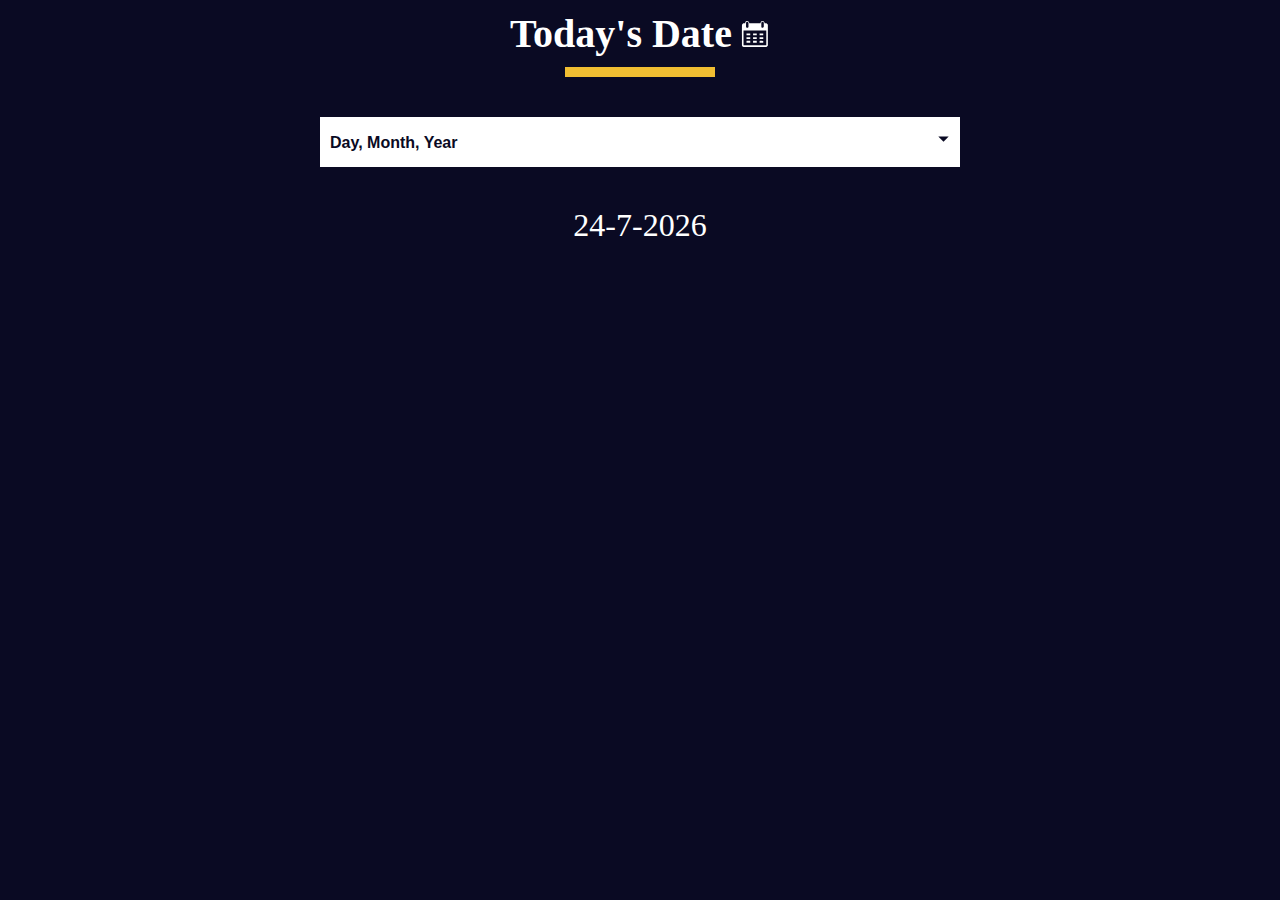
<file: index.html>
<!DOCTYPE html>
<html lang="en">

<head>
    <meta charset="UTF-8" />
    <meta http-equiv="X-UA-Compatible" content="IE=edge" />
    <meta name="viewport" content="width=device-width, initial-scale=1.0" />
    <title>Learn the Date Object by Building a Date Formatter</title>
    <link rel="stylesheet" href="./styles.css" />
</head>

<body>
    <main>
        <div class="title-container">
            <h1 class="title">Today's Date</h1>

            <svg class="date-svg" xmlns="http://www.w3.org/2000/svg" version="1.0" width="512.000000pt"
                height="512.000000pt" viewBox="0 0 512.000000 512.000000" preserveAspectRatio="xMidYMid meet">
                <g transform="translate(0.000000,512.000000) scale(0.100000,-0.100000)" fill="#fff" stroke="none">
                    <path
                        d="M1145 4777 c-71 -24 -120 -54 -164 -102 -59 -64 -83 -124 -89 -216 l-4 -77 -147 -3 c-142 -4 -149 -5 -213 -37 -81 -40 -149 -111 -177 -188 -21 -54 -21 -64 -21 -1789 0 -1725 0 -1735 21 -1789 28 -77 96 -148 177 -188 l67 -33 1950 0 1950 0 67 33 c74 36 133 96 170 170 l23 47 0 1760 0 1760 -23 47 c-37 74 -96 134 -169 170 -63 31 -71 32 -213 36 l-148 4 -4 77 c-8 133 -82 242 -200 297 -54 25 -75 29 -148 29 -94 -1 -151 -20 -220 -75 -75 -59 -130 -181 -130 -287 l0 -43 -954 0 -954 0 -7 74 c-12 137 -89 251 -201 303 -66 30 -179 39 -239 20z m209 -164 c23 -16 52 -49 66 -73 l25 -45 0 -365 0 -365 -28 -47 c-30 -52 -88 -92 -149 -103 -54 -10 -137 17 -175 57 -65 69 -64 60 -61 471 l3 373 27 41 c17 26 45 50 80 68 71 35 151 31 212 -12z m2594 11 c41 -20 59 -37 82 -78 l30 -51 0 -360 c0 -329 -2 -364 -19 -401 -36 -79 -137 -133 -222 -119 -57 10 -125 58 -151 107 -23 42 -23 50 -26 388 -3 377 -1 403 51 465 62 76 162 95 255 49z m537 -2717 l0 -1239 -24 -19 c-23 -19 -67 -19 -1916 -19 -1849 0 -1893 0 -1916 19 l-24 19 -3 1241 -2 1241 1942 -2 1943 -3 0 -1238z" />
                    <path d="M1112 2493 l3 -158 318 -3 317 -2 0 160 0 160 -320 0 -321 0 3 -157z" />
                    <path d="M2230 2490 l0 -160 315 0 315 0 0 160 0 160 -315 0 -315 0 0 -160z" />
                    <path d="M3342 2493 l3 -158 310 0 310 0 3 158 3 157 -316 0 -316 0 3 -157z" />
                    <path d="M1110 1855 l0 -155 320 0 320 0 0 155 0 155 -320 0 -320 0 0 -155z" />
                    <path d="M2230 1855 l0 -155 315 0 315 0 0 155 0 155 -315 0 -315 0 0 -155z" />
                    <path d="M3340 1855 l0 -155 315 0 315 0 0 155 0 155 -315 0 -315 0 0 -155z" />
                    <path
                        d="M1117 1383 c-4 -3 -7 -78 -7 -165 l0 -158 320 0 320 0 0 165 0 165 -313 0 c-173 0 -317 -3 -320 -7z" />
                    <path d="M2230 1225 l0 -165 315 0 315 0 0 165 0 165 -315 0 -315 0 0 -165z" />
                    <path
                        d="M3347 1383 c-4 -3 -7 -78 -7 -165 l0 -158 315 0 315 0 -2 163 -3 162 -306 3 c-168 1 -308 -1 -312 -5z" />
                </g>
            </svg>
        </div>
        <div class="divider"></div>

        <div class="dropdown-container">
            <select name="date-options" id="date-options">
                <option value="dd-mm-yyyy">Day, Month, Year</option>
                <option value="yyyy-mm-dd">Year, Month, Day</option>
                <option value="mm-dd-yyyy-h-mm">
                    Month, Day, Year, Hours, Minutes
                </option>
            </select>
            <div class="select-icon">
                <svg class="icon" xmlns="http://www.w3.org/2000/svg" width="25" height="35" viewBox="0 0 24 24">
                    <rect x="0" fill="none" width="24" height="24" />

                    <g>
                        <path d="M7 10l5 5 5-5" />
                    </g>
                </svg>
            </div>
        </div>

        <p id="current-date"></p>
    </main>

    <script src="./script.js"></script>
</body>

</html>
</file>
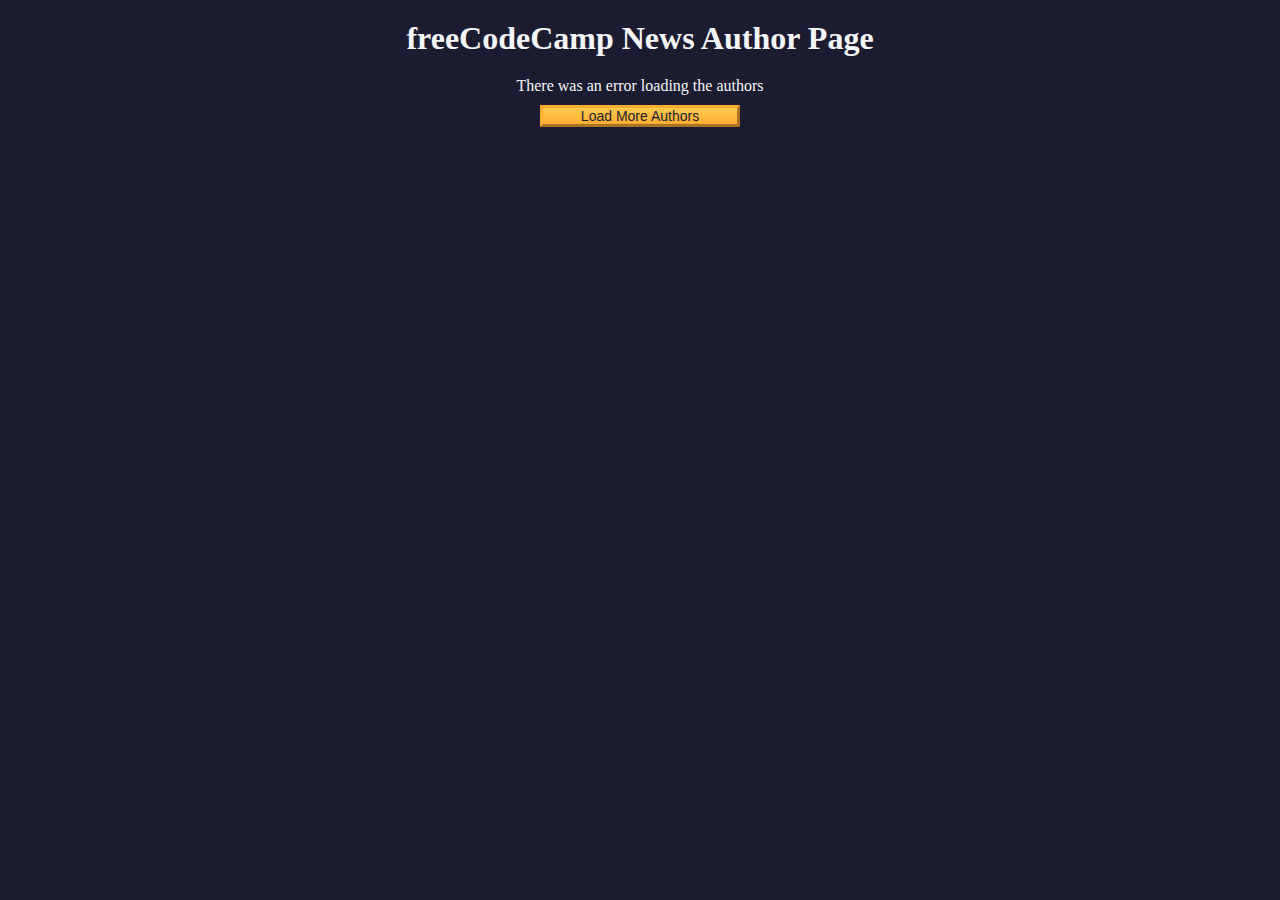
<file: authors-page/index.html>
<!DOCTYPE html>
<html lang="en">

<head>
    <meta charset="UTF-8" />
    <meta http-equiv="X-UA-Compatible" content="IE=edge" />
    <meta name="viewport" content="width=device-width, initial-scale=1.0" />
    <title>freeCodeCamp News Author Page</title>
    <link rel="stylesheet" href="./styles.css" />
</head>

<body>
    <h1 class="title">freeCodeCamp News Author Page</h1>

    <main>
        <div id="author-container"></div>
        <button class="btn" id="load-more-btn">Load More Authors</button>
    </main>

    <script src="./script.js"></script>
</body>

</html>
</file>
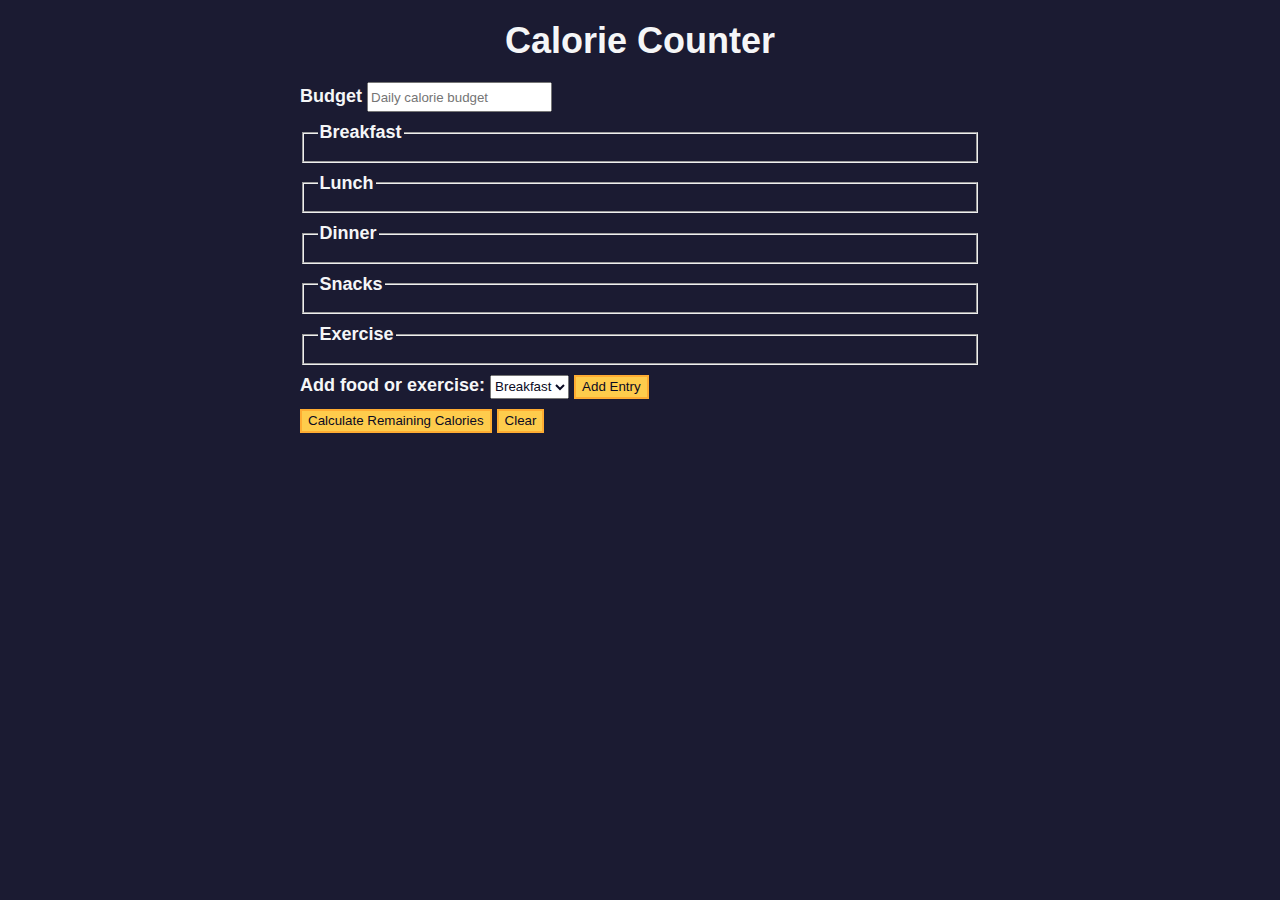
<file: calorie-counter/index.html>
<!DOCTYPE html>
<html lang="en">
  <head>
    <meta charset="utf-8" />
    <meta name="viewport" content="width=device-width, initial-scale=1.0" />
    <link rel="stylesheet" href="styles.css" />
    <title>Calorie Counter</title>
  </head>
  <body>
    <main>
      <h1>Calorie Counter</h1>
      <div class="container">
        <form id="calorie-counter">
          <label for="budget">Budget</label>
          <input
            type="number"
            min="0"
            id="budget"
            placeholder="Daily calorie budget"
            required
          />
          <fieldset id="breakfast">
            <legend>Breakfast</legend>
            <div class="input-container"></div>
          </fieldset>
          <fieldset id="lunch">
            <legend>Lunch</legend>
            <div class="input-container"></div>
          </fieldset>
          <fieldset id="dinner">
            <legend>Dinner</legend>
            <div class="input-container"></div>
          </fieldset>
          <fieldset id="snacks">
            <legend>Snacks</legend>
            <div class="input-container"></div>
          </fieldset>
          <fieldset id="exercise">
            <legend>Exercise</legend>
            <div class="input-container"></div>
          </fieldset>
          <div class="controls">
            <span>
              <label for="entry-dropdown">Add food or exercise:</label>
              <select id="entry-dropdown" name="options">
                <option value="breakfast" selected>Breakfast</option>
                <option value="lunch">Lunch</option>
                <option value="dinner">Dinner</option>
                <option value="snacks">Snacks</option>
                <option value="exercise">Exercise</option>
              </select>
              <button type="button" id="add-entry">Add Entry</button>
            </span>
          </div>
          <div>
            <button type="submit">
              Calculate Remaining Calories
            </button>
            <button type="button" id="clear">Clear</button>
          </div>
        </form>
        <div id="output" class="output hide"></div>
      </div>
    </main>
    <script src="./script.js"></script>
  </body>
</html>
</file>
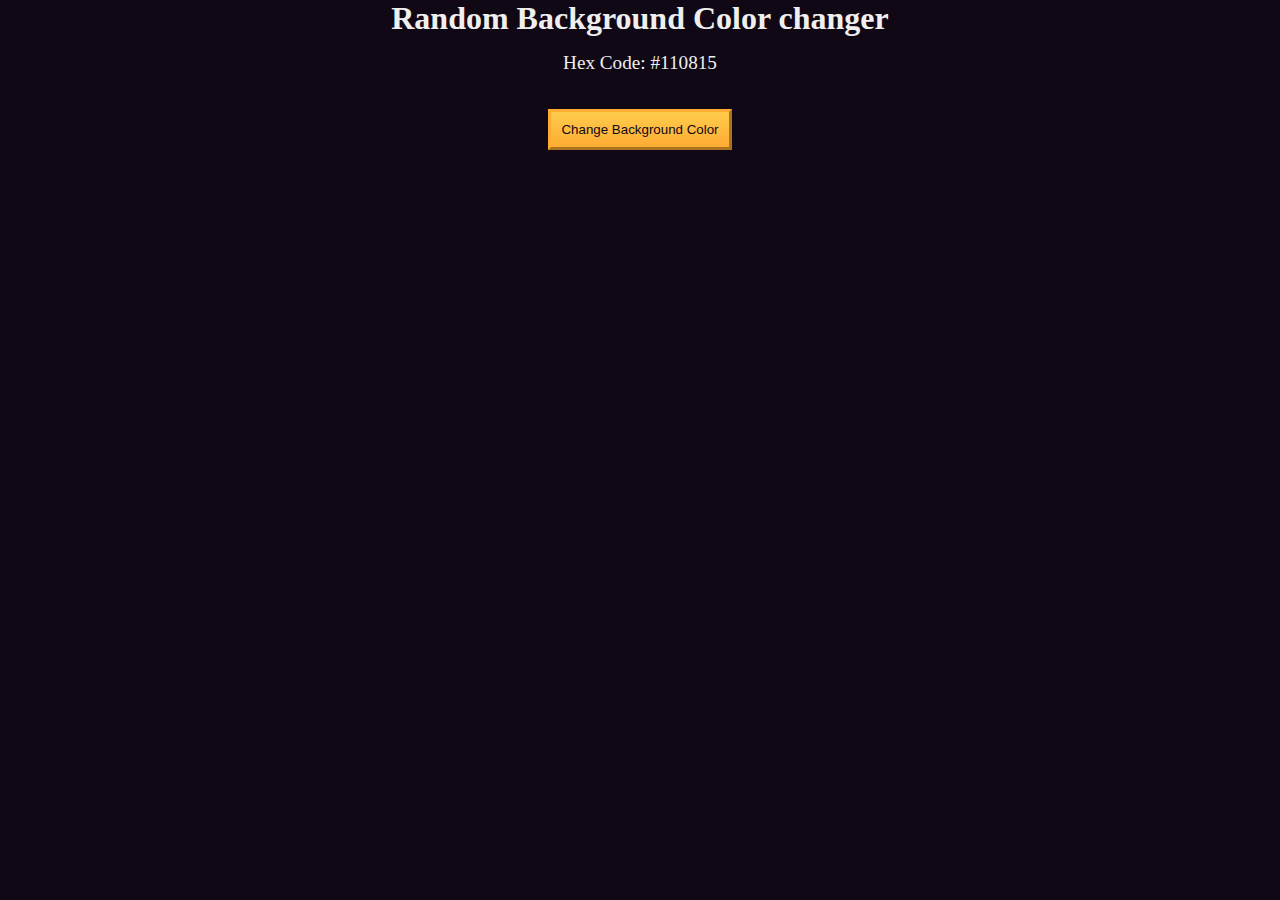
<file: color-changer/index.html>
<!DOCTYPE html>
<html lang="en">
  <head>
    <meta charset="UTF-8" />
    <meta name="viewport" content="width=device-width, initial-scale=1.0" />
    <title>Build a random background color changer</title>
    <link rel="stylesheet" href="./styles.css" />
  </head>
  <body>
    <h1>Random Background Color changer</h1>

    <main>
      <section class="bg-information-container">
        <p>Hex Code: <span id="bg-hex-code">#110815</span></p>
      </section>

      <button class="btn" id="btn">Change Background Color</button>
    </main>
    <script src="./script.js"></script>
  </body>
</html>
</file>
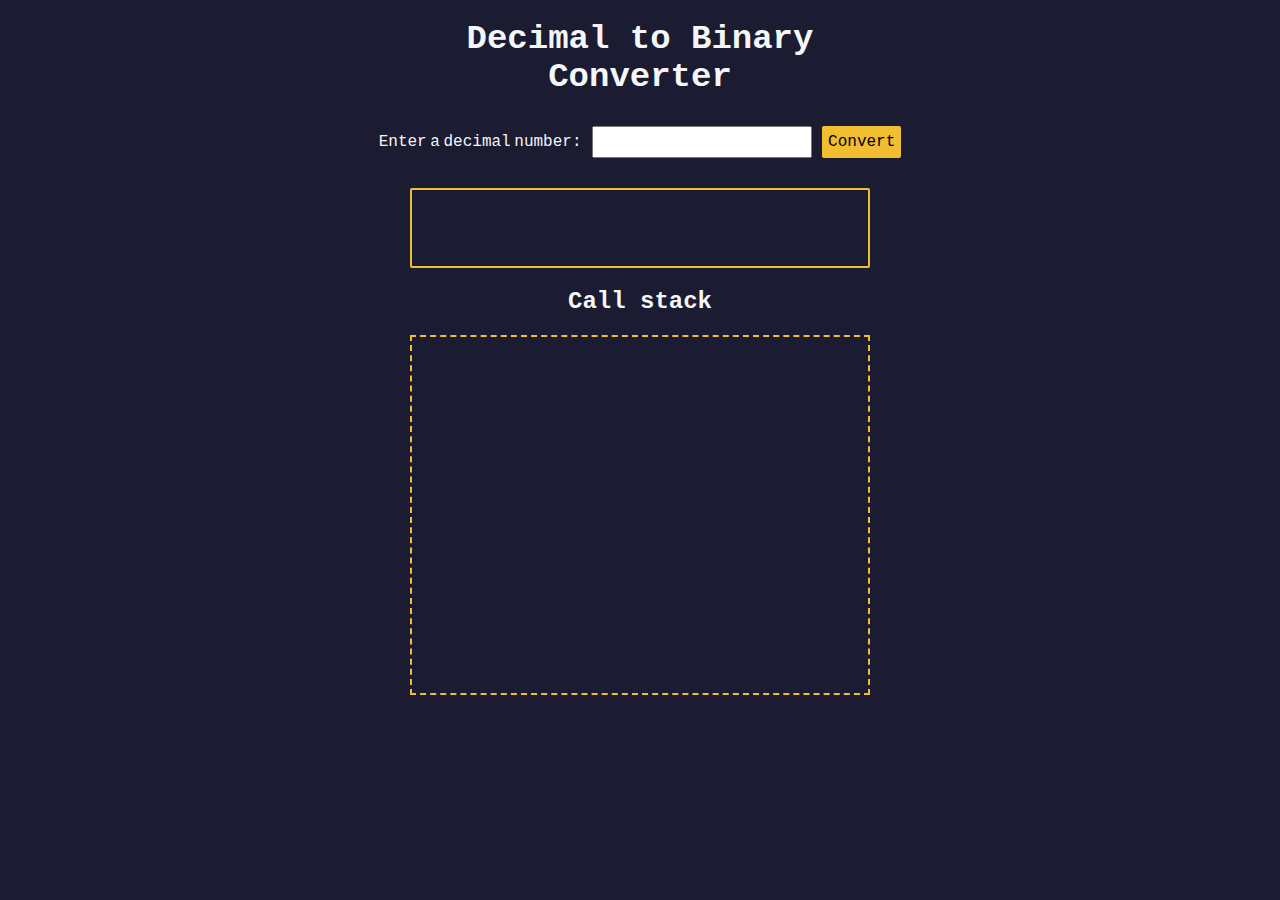
<file: decimal-to-binary-converter/index.html>
<!DOCTYPE html>
<html lang="en">

<head>
    <meta charset="UTF-8" />
    <meta http-equiv="X-UA-Compatible" content="IE=edge" />
    <meta name="viewport" content="width=device-width, initial-scale=1.0" />
    <title>Decimal to Binary Converter</title>
    <link rel="stylesheet" href="styles.css" />
</head>

<body>
    <h1>
        Decimal to Binary <br />
        Converter
    </h1>
    <section class="input-container">
        <label for="number-input">Enter a decimal number:</label>
        <input value="" type="number" name="decimal number input" id="number-input" class="number-input" />
        <button class="convert-btn" id="convert-btn">Convert</button>
    </section>
    <section class="output-container">
        <output id="result" for="number-input"></output>
        <h2>Call stack</h2>
        <div id="animation-container"></div>
    </section>
    <script src="script.js"></script>
</body>

</html>
</file>
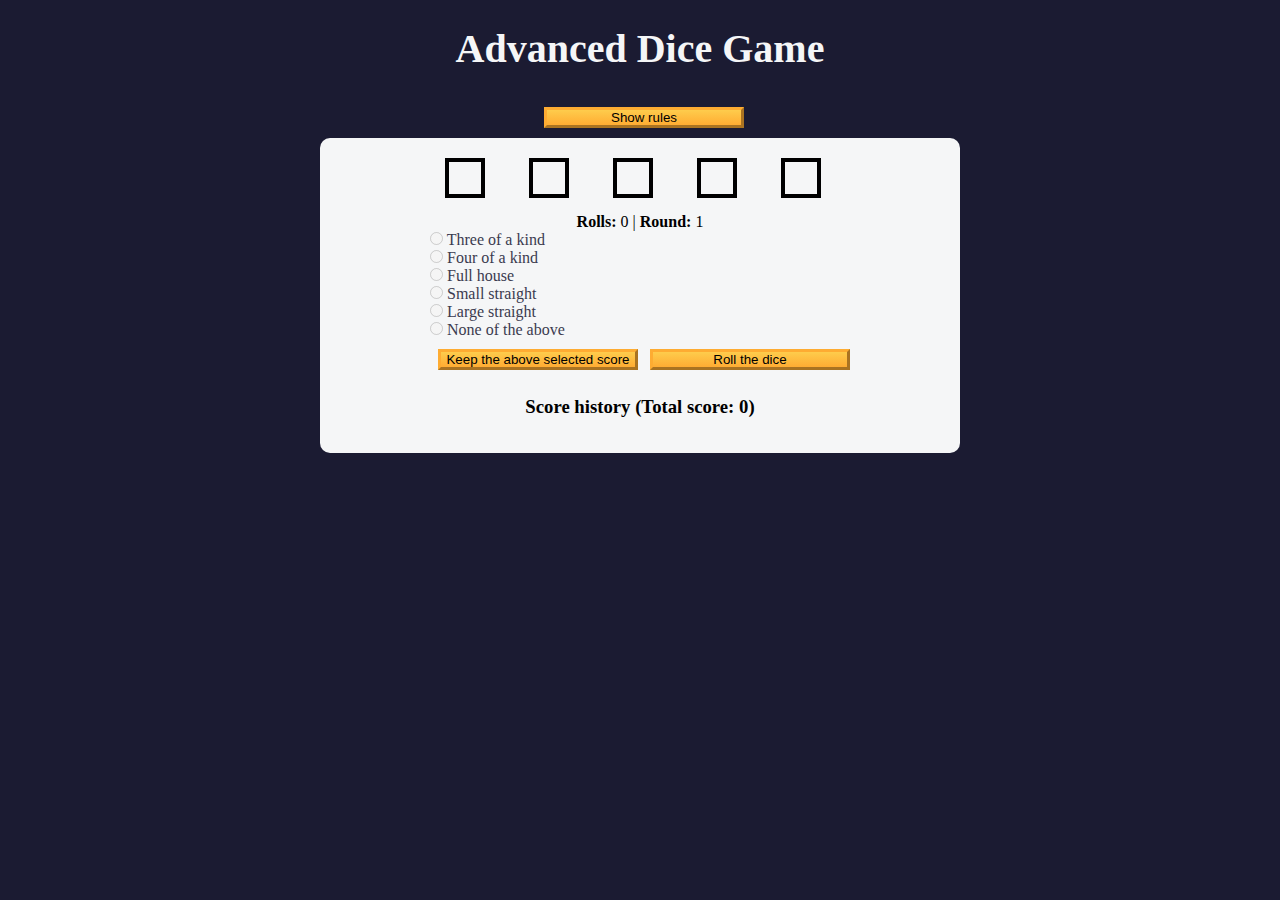
<file: dice-game/index.html>
<!DOCTYPE html>
<html lang="en">

<head>
    <meta charset="utf-8" />
    <meta name="viewport" content="width=device-width, initial-scale=1.0" />
    <title>Advanced Dice Game</title>
    <link rel="stylesheet" href="styles.css" />
</head>

<body>
    <header>
        <h1>Advanced Dice Game</h1>
        <button class="btn" id="rules-btn" type="button">Show rules</button>
        <div class="rules-container">
            <h2>Rules</h2>
            <ul>
                <li>There are total of six rounds</li>
                <li>You can only roll the dice three times per round</li>
                <li>To start the game, roll the dice</li>
                <li>
                    Then, choose from one of the selected scores or roll the dice again
                </li>
                <li>
                    If you choose a selected score, then you will move to the next round
                </li>
                <li>
                    If you decline to choose a selected score, then you can roll the
                    dice again two more times
                </li>
            </ul>
            <h2 class="points">Points</h2>
            <ul>
                <li>Three of a kind: Sum of all five dice</li>
                <li>Four of a kind: Sum of all five dice</li>
                <li>Full house: Three of a kind and a pair - 25 points</li>
                <li>
                    Small straight: Four of the dice have consecutive values - 30 points
                </li>
                <li>
                    Large straight: All five dice have consecutive values - 40 points
                </li>
            </ul>
        </div>
    </header>

    <main>
        <form id="game">
            <div id="dice">
                <div class="die"></div>
                <div class="die"></div>
                <div class="die"></div>
                <div class="die"></div>
                <div class="die"></div>
            </div>

            <p class="rounds-text">
                <strong>Rolls:</strong> <span id="current-round-rolls">0</span> |
                <strong>Round:</strong> <span id="current-round">1</span>
            </p>

            <div id="score-options">
                <div>
                    <input type="radio" name="score-options" id="three-of-a-kind" value="three-of-a-kind" disabled />
                    <label for="three-of-a-kind">Three of a kind<span></span></label>
                </div>
                <div>
                    <input type="radio" name="score-options" id="four-of-a-kind" value="four-of-a-kind" disabled />
                    <label for="four-of-a-kind">Four of a kind<span></span></label>
                </div>
                <div>
                    <input type="radio" name="score-options" id="full-house" value="full-house" disabled />
                    <label for="full-house">Full house<span></span></label>
                </div>
                <div>
                    <input type="radio" name="score-options" id="small-straight" value="small-straight" disabled />
                    <label for="small-straight">Small straight<span></span></label>
                </div>
                <div>
                    <input type="radio" name="score-options" id="large-straight" value="large-straight" disabled />
                    <label for="large-straight">Large straight<span></span></label>
                </div>

                <div>
                    <input type="radio" name="score-options" id="none" value="none" disabled />
                    <label for="none">None of the above<span></span></label>
                </div>
            </div>

            <button class="btn" id="keep-score-btn" type="button">
                Keep the above selected score
            </button>
            <button class="btn" id="roll-dice-btn" type="button">
                Roll the dice
            </button>
        </form>

        <div id="scores">
            <h3>Score history (Total score: <span id="total-score">0</span>)</h3>
            <ol id="score-history"></ol>
        </div>
    </main>
    <script src="./script.js"></script>
</body>

</html>
</file>
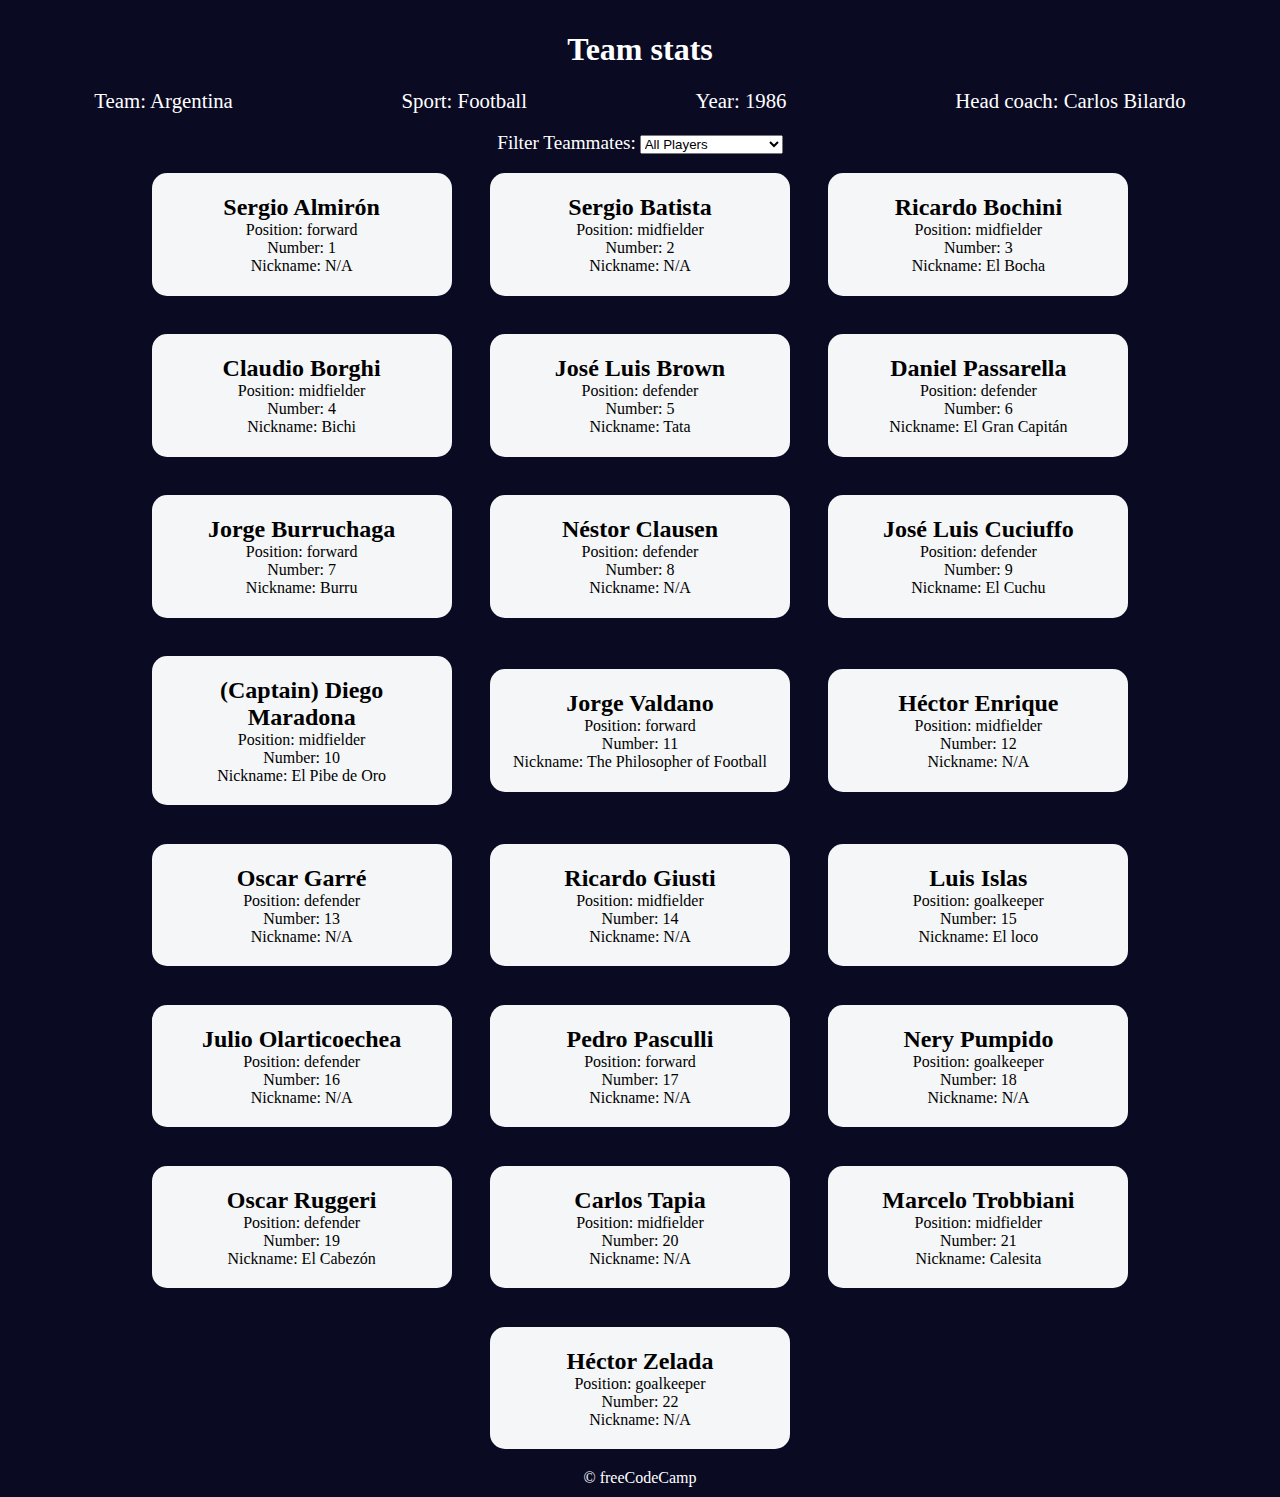
<file: football-team-cards/index.html>
<!DOCTYPE html>
<html lang="en">

<head>
    <meta charset="UTF-8" />
    <meta http-equiv="X-UA-Compatible" content="IE=edge" />
    <meta name="viewport" content="width=device-width, initial-scale=1.0" />
    <title>
        Learn Modern JavaScript methods by building football team cards
    </title>
    <link rel="stylesheet" href="styles.css" />
</head>

<body>
    <h1 class="title">Team stats</h1>
    <main>
        <div class="team-stats">
            <p>Team: <span id="team"></span></p>
            <p>Sport: <span id="sport"></span></p>
            <p>Year: <span id="year"></span></p>
            <p>Head coach: <span id="head-coach"></span></p>
        </div>
        <label class="options-label" for="players">Filter Teammates:</label>
        <select name="players" id="players">
            <option value="all">All Players</option>
            <option value="nickname">Nicknames</option>
            <option value="forward">Position Forward</option>
            <option value="midfielder">Position Midfielder</option>
            <option value="defender">Position Defender</option>
            <option value="goalkeeper">Position Goalkeeper</option>
        </select>
        <div class="cards" id="player-cards">
            <div class="player-card">
                <h2>Sergio Almirón</h2>
                <p>Position: forward</p>
                <p>Number: 1</p>
                <p>Nickname: N/A</p>
            </div>
            <div class="player-card">
                <h2>Sergio Batista</h2>
                <p>Position: midfielder</p>
                <p>Number: 2</p>
                <p>Nickname: N/A</p>
            </div>
            <div class="player-card">
                <h2>Ricardo Bochini</h2>
                <p>Position: midfielder</p>
                <p>Number: 3</p>
                <p>Nickname: El Bocha</p>
            </div>
            <div class="player-card">
                <h2>Claudio Borghi</h2>
                <p>Position: midfielder</p>
                <p>Number: 4</p>
                <p>Nickname: Bichi</p>
            </div>
            <div class="player-card">
                <h2>José Luis Brown</h2>
                <p>Position: defender</p>
                <p>Number: 5</p>
                <p>Nickname: Tata</p>
            </div>
            <div class="player-card">
                <h2>Daniel Passarella</h2>
                <p>Position: defender</p>
                <p>Number: 6</p>
                <p>Nickname: El Gran Capitán</p>
            </div>
            <div class="player-card">
                <h2>Jorge Burruchaga</h2>
                <p>Position: forward</p>
                <p>Number: 7</p>
                <p>Nickname: Burru</p>
            </div>
            <div class="player-card">
                <h2>Néstor Clausen</h2>
                <p>Position: defender</p>
                <p>Number: 8</p>
                <p>Nickname: N/A</p>
            </div>
            <div class="player-card">
                <h2>José Luis Cuciuffo</h2>
                <p>Position: defender</p>
                <p>Number: 9</p>
                <p>Nickname: El Cuchu</p>
            </div>
            <div class="player-card">
                <h2>(Captain) Diego Maradona</h2>
                <p>Position: midfielder</p>
                <p>Number: 10</p>
                <p>Nickname: El Pibe de Oro</p>
            </div>
            <div class="player-card">
                <h2>Jorge Valdano</h2>
                <p>Position: forward</p>
                <p>Number: 11</p>
                <p>Nickname: The Philosopher of Football</p>
            </div>
            <div class="player-card">
                <h2>Héctor Enrique</h2>
                <p>Position: midfielder</p>
                <p>Number: 12</p>
                <p>Nickname: N/A</p>
            </div>
            <div class="player-card">
                <h2>Oscar Garré</h2>
                <p>Position: defender</p>
                <p>Number: 13</p>
                <p>Nickname: N/A</p>
            </div>
            <div class="player-card">
                <h2>Ricardo Giusti</h2>
                <p>Position: midfielder</p>
                <p>Number: 14</p>
                <p>Nickname: N/A</p>
            </div>
            <div class="player-card">
                <h2>Luis Islas</h2>
                <p>Position: goalkeeper</p>
                <p>Number: 15</p>
                <p>Nickname: El loco</p>
            </div>
            <div class="player-card">
                <h2>Julio Olarticoechea</h2>
                <p>Position: defender</p>
                <p>Number: 16</p>
                <p>Nickname: N/A</p>
            </div>
            <div class="player-card">
                <h2>Pedro Pasculli</h2>
                <p>Position: forward</p>
                <p>Number: 17</p>
                <p>Nickname: N/A</p>
            </div>
            <div class="player-card">
                <h2>Nery Pumpido</h2>
                <p>Position: goalkeeper</p>
                <p>Number: 18</p>
                <p>Nickname: N/A</p>
            </div>
            <div class="player-card">
                <h2>Oscar Ruggeri</h2>
                <p>Position: defender</p>
                <p>Number: 19</p>
                <p>Nickname: El Cabezón</p>
            </div>
            <div class="player-card">
                <h2>Carlos Tapia</h2>
                <p>Position: midfielder</p>
                <p>Number: 20</p>
                <p>Nickname: N/A</p>
            </div>
            <div class="player-card">
                <h2>Marcelo Trobbiani</h2>
                <p>Position: midfielder</p>
                <p>Number: 21</p>
                <p>Nickname: Calesita</p>
            </div>
            <div class="player-card">
                <h2>Héctor Zelada</h2>
                <p>Position: goalkeeper</p>
                <p>Number: 22</p>
                <p>Nickname: N/A</p>
            </div>
        </div>
    </main>
    <footer>&copy; freeCodeCamp</footer>
    <script src="./script.js"></script>
</body>

</html>
</file>
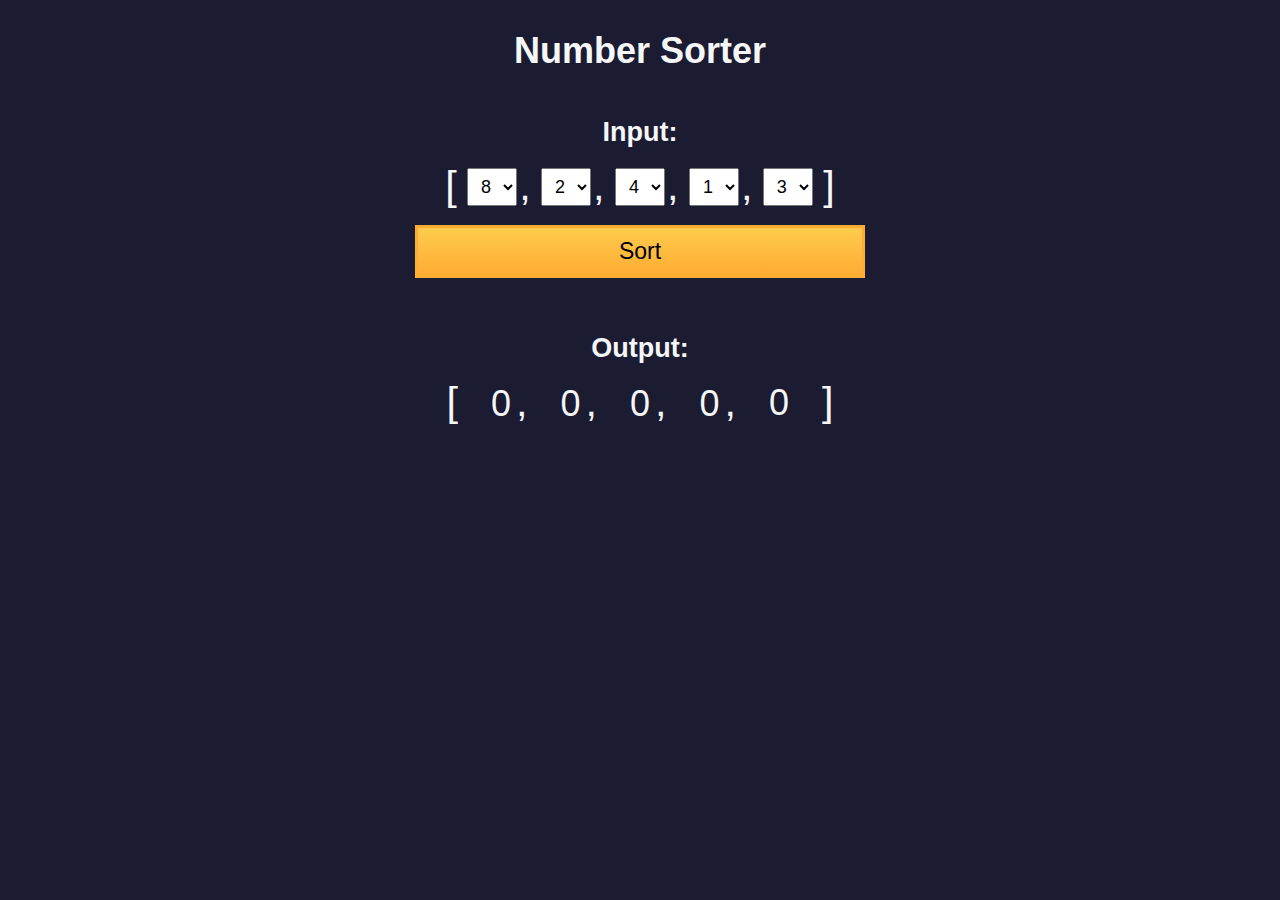
<file: number-sorter/index.html>
<!DOCTYPE html>
<html>

<head>
    <meta charset="UTF-8" />
    <meta name="viewport" content="width=device-width, initial-scale=1.0" />
    <link rel="stylesheet" type="text/css" href="./styles.css" />
    <title>Number Sorter</title>
</head>

<body>
    <main>
        <h1>Number Sorter</h1>
        <form id="form" class="form">
            <h2>Input:</h2>
            <fieldset>
                <span class="bracket">[</span>
                <div>
                    <select name="values" class="values-dropdown" aria-label="first number">
                        <option value="0">0</option>
                        <option value="1">1</option>
                        <option value="2">2</option>
                        <option value="3">3</option>
                        <option value="4">4</option>
                        <option value="5">5</option>
                        <option value="6">6</option>
                        <option value="7">7</option>
                        <option value="8" selected>8</option>
                        <option value="9">9</option>
                    </select>
                    <span class="comma">,</span>
                </div>
                <div>
                    <select name="values" class="values-dropdown" aria-label="second number">
                        <option value="0">0</option>
                        <option value="1">1</option>
                        <option value="2" selected>2</option>
                        <option value="3">3</option>
                        <option value="4">4</option>
                        <option value="5">5</option>
                        <option value="6">6</option>
                        <option value="7">7</option>
                        <option value="8">8</option>
                        <option value="9">9</option>
                    </select>
                    <span class="comma">,</span>
                </div>
                <div>
                    <select name="values" class="values-dropdown" aria-label="third number">
                        <option value="0">0</option>
                        <option value="1">1</option>
                        <option value="2">2</option>
                        <option value="3">3</option>
                        <option value="4" selected>4</option>
                        <option value="5">5</option>
                        <option value="6">6</option>
                        <option value="7">7</option>
                        <option value="8">8</option>
                        <option value="9">9</option>
                    </select>
                    <span class="comma">,</span>
                </div>
                <div>
                    <select name="values" class="values-dropdown" aria-label="fourth number">
                        <option value="0">0</option>
                        <option value="1" selected>1</option>
                        <option value="2">2</option>
                        <option value="3">3</option>
                        <option value="4">4</option>
                        <option value="5">5</option>
                        <option value="6">6</option>
                        <option value="7">7</option>
                        <option value="8">8</option>
                        <option value="9">9</option>
                    </select>
                    <span class="comma">,</span>
                </div>
                <div>
                    <select name="values" class="values-dropdown" aria-label="fifth number">
                        <option value="0">0</option>
                        <option value="1">1</option>
                        <option value="2">2</option>
                        <option value="3" selected>3</option>
                        <option value="4">4</option>
                        <option value="5">5</option>
                        <option value="6">6</option>
                        <option value="7">7</option>
                        <option value="8">8</option>
                        <option value="9">9</option>
                    </select>
                </div>
                <span class="bracket">]</span>
            </fieldset>
            <button id="sort">Sort</button>
        </form>
        <div class="output-container">
            <h2>Output:</h2>
            <div class="output-array">
                <span class="bracket">[</span>
                <div>
                    <span class="output-value" id="output-value-0">0</span>
                    <span class="comma">,</span>
                </div>
                <div>
                    <span class="output-value" id="output-value-1">0</span>
                    <span class="comma">,</span>
                </div>
                <div>
                    <span class="output-value" id="output-value-2">0</span>
                    <span class="comma">,</span>
                </div>
                <div>
                    <span class="output-value" id="output-value-3">0</span>
                    <span class="comma">,</span>
                </div>
                <div>
                    <span class="output-value" id="output-value-4">0</span>
                </div>
                <span class="bracket">]</span>
            </div>
        </div>
    </main>
    <script src="./script.js"></script>
</body>

</html>
</file>
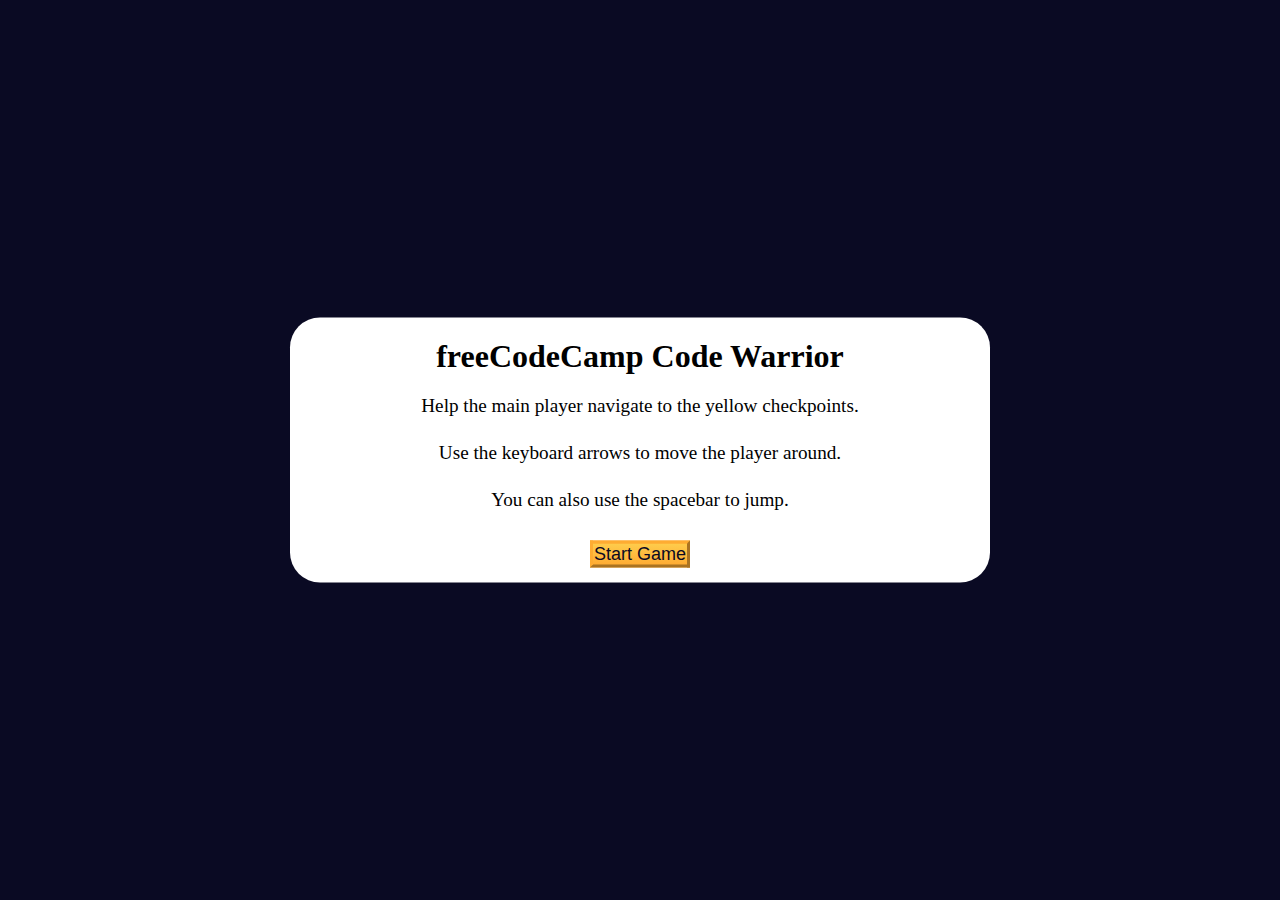
<file: platformer-game/index.html>
<!DOCTYPE html>
<html lang="en">

<head>
    <meta charset="UTF-8" />
    <meta http-equiv="X-UA-Compatible" content="IE=edge" />
    <meta name="viewport" content="width=device-width, initial-scale=1.0" />
    <title>Learn Intermediate OOP by Building a Platformer Game</title>
    <link rel="stylesheet" href="./styles.css" />
</head>

<body>
    <div class="start-screen">
        <h1 class="main-title">freeCodeCamp Code Warrior</h1>
        <p class="instructions">
            Help the main player navigate to the yellow checkpoints.
        </p>
        <p class="instructions">
            Use the keyboard arrows to move the player around.
        </p>
        <p class="instructions">You can also use the spacebar to jump.</p>

        <div class="btn-container">
            <button class="btn" id="start-btn">Start Game</button>
        </div>
    </div>

    <div class="checkpoint-screen">
        <h2>Congrats!</h2>
        <p>You reached the last checkpoint.</p>
    </div>

    <canvas id="canvas"></canvas>

    <script src="./script.js"></script>
</body>

</html>
</file>
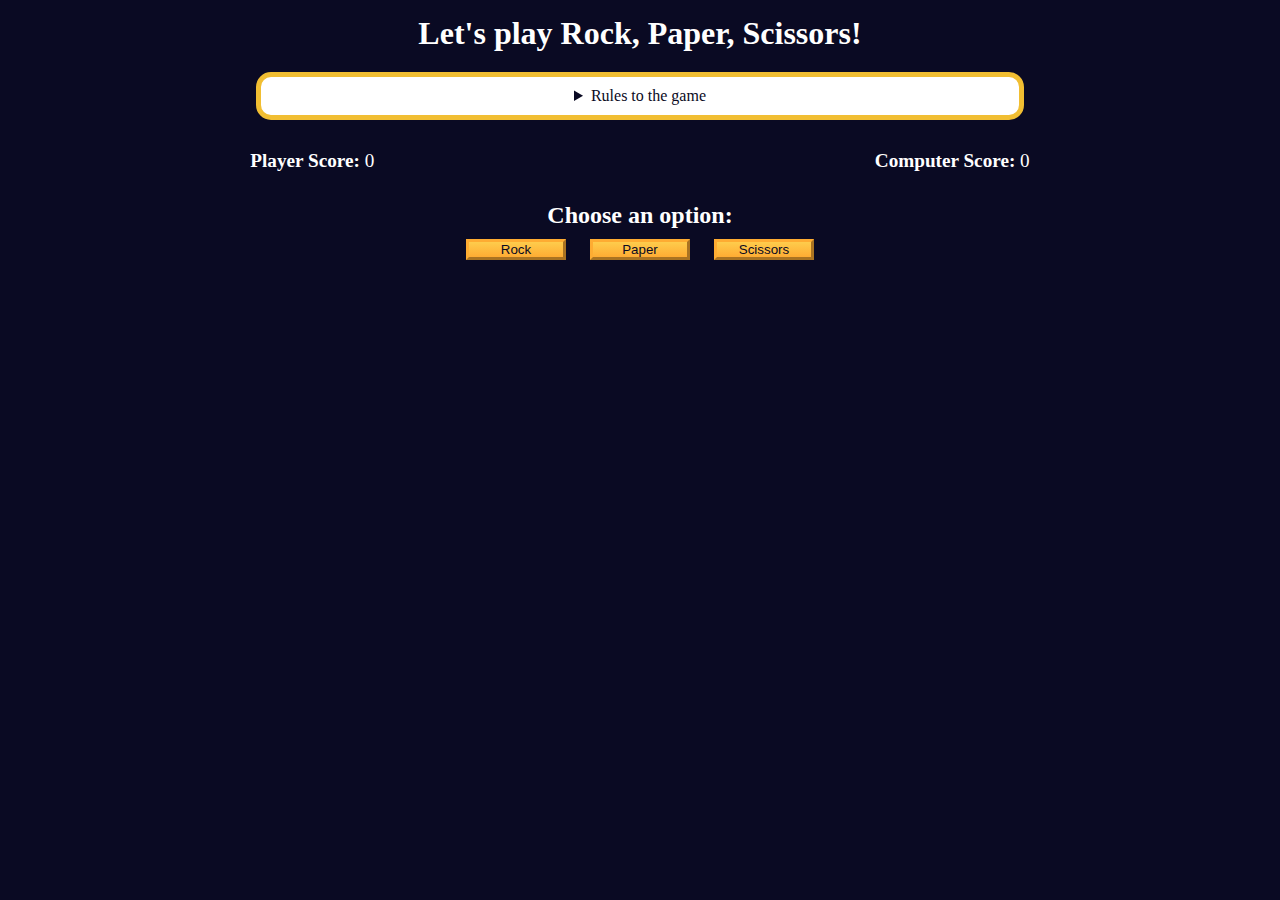
<file: rock-paper-scissors-game/index.html>
<!DOCTYPE html>
<html lang="en">
  <head>
    <meta charset="UTF-8" />
    <meta name="viewport" content="width=device-width, initial-scale=1.0" />
    <title>Rock, Paper, Scissors game</title>
    <link rel="stylesheet" href="./styles.css" />
  </head>
  <body>
    <h1>Let's play Rock, Paper, Scissors!</h1>
    <main>
      <details class="rules-container">
        <summary>Rules to the game</summary>

        <p>You will be playing against the computer.</p>
        <p>You can choose between Rock, Paper, and Scissors.</p>
        <p>The first one to three points wins.</p>

        <p>Here are the rules to getting a point in the game:</p>
        <ul>
          <li>Rock beats Scissors</li>
          <li>Scissors beats Paper</li>
          <li>Paper beats Rock</li>
        </ul>
        <p>
          If the player and computer choose the same option (Ex. Paper and
          Paper), then no one gets the point.
        </p>
      </details>

      <div class="score-container">
        <strong
          >Player Score: <span class="score" id="player-score">0</span></strong
        >
        <strong
          >Computer Score:
          <span class="score" id="computer-score">0</span></strong
        >
      </div>

      <section class="options-container">
        <h2>Choose an option:</h2>
        <div class="btn-container">
          <button id="rock-btn" class="btn">Rock</button>
          <button id="paper-btn" class="btn">Paper</button>
          <button id="scissors-btn" class="btn">Scissors</button>
        </div>
      </section>

      <div class="results-container">
        <p id="results-msg"></p>
        <p id="winner-msg"></p>
        <button class="btn" id="reset-game-btn">Play again?</button>
      </div>
    </main>
    <script src="./script.js"></script>
  </body>
</html>
</file>
<file: styles.css>
*,
*::before,
*::after {
    margin: 0;
    padding: 0;
    box-sizing: border-box;
}

:root {
    --dark-grey: #0a0a23;
    --white: #ffffff;
    --yellow: #f1be32;
}

body {
    color: var(--white);
    background-color: var(--dark-grey);
}

.title-container {
    margin: 10px 0;
    display: flex;
    align-items: center;
    justify-content: center;
    gap: 8px;
}

.title {
    font-size: 2.5rem;
}

.date-svg {
    width: 30px;
    height: 30px;
}

.divider {
    margin: auto;
    width: 150px;
    height: 10px;
    background-color: var(--yellow);
}

.dropdown-container {
    width: 50%;
    margin: 40px auto;
    position: relative;
}

select {
    display: block;
    margin: 20px auto 0;
    width: 100%;
    height: 50px;
    font-size: 100%;
    font-weight: bold;
    cursor: pointer;
    background-color: var(--white);
    border: none;
    color: var(--dark-grey);
    appearance: none;
    padding: 10px;
    padding-right: 38px;
    -webkit-appearance: none;
    -moz-appearance: none;
    transition: color 0.3s ease, background-color 0.3s ease,
        border-bottom-color 0.3s ease;
}

.select-icon {
    position: absolute;
    top: 4px;
    right: 4px;
    width: 30px;
    height: 36px;
    pointer-events: none;
    padding-left: 5px;
    transition: background-color 0.3s ease, border-color 0.3s ease;
}

.select-icon svg.icon {
    transition: fill 0.3s ease;
    fill: var(--dark-grey);
}

#current-date {
    font-size: 2rem;
    text-align: center;
}

@media (max-width: 375px) {
    .title {
        font-size: 2rem;
    }

    .dropdown-container {
        width: 80%;
    }

    .date-svg {
        display: none;
    }
}
</file>
<file: authors-page/styles.css>
* {
    margin: 0;
    padding: 0;
    box-sizing: border-box;
}

:root {
    --main-bg-color: #1b1b32;
    --light-grey: #f5f6f7;
    --dark-purple: #5a01a7;
    --golden-yellow: #feac32;
}

body {
    background-color: var(--main-bg-color);
    text-align: center;
}

.title {
    color: var(--light-grey);
    margin: 20px 0;
}

#author-container {
    display: flex;
    flex-wrap: wrap;
    justify-content: center;
}

.user-card {
    border-radius: 15px;
    width: 300px;
    height: 350px;
    background-color: var(--light-grey);
    margin: 20px;
}

.user-img {
    width: 150px;
    height: 150px;
    object-fit: cover;
}

.purple-divider {
    background-color: var(--dark-purple);
    width: 100%;
    height: 15px;
}

.author-name {
    margin: 10px;
}

.bio {
    margin: 20px;
}

.error-msg {
    color: var(--light-grey);
}

.btn {
    cursor: pointer;
    width: 200px;
    margin: 10px;
    color: var(--main-bg-color);
    font-size: 14px;
    background-color: var(--golden-yellow);
    background-image: linear-gradient(#fecc4c, #ffac33);
    border-color: var(--golden-yellow);
    border-width: 3px;
}
</file>
<file: calorie-counter/styles.css>
:root {
  --light-grey: #f5f6f7;
  --dark-blue: #0a0a23;
  --fcc-blue: #1b1b32;
  --light-yellow: #fecc4c;
  --dark-yellow: #feac32;
  --light-pink: #ffadad;
  --dark-red: #850000;
  --light-green: #acd157;
}

body {
  font-family: "Lato", Helvetica, Arial, sans-serif;
  font-size: 18px;
  background-color: var(--fcc-blue);
  color: var(--light-grey);
}

h1 {
  text-align: center;
}

.container {
  width: 90%;
  max-width: 680px;
}

h1,
.container,
.output {
  margin: 20px auto;
}

label,
legend {
  font-weight: bold;
}

.input-container {
  display: flex;
  flex-direction: column;
}

button {
  cursor: pointer;
  text-decoration: none;
  background-color: var(--light-yellow);
  border: 2px solid var(--dark-yellow);
}

button,
input,
select {
  min-height: 24px;
  color: var(--dark-blue);
}

fieldset,
label,
button,
input,
select {
  margin-bottom: 10px;
}

.output {
  border: 2px solid var(--light-grey);
  padding: 10px;
  text-align: center;
}

.hide {
  display: none;
}

.output span {
  font-weight: bold;
  font-size: 1.2em;
}

.surplus {
  color: var(--light-pink);
}

.deficit {
  color: var(--light-green);
}
</file>
<file: color-changer/styles.css>
*,
*::before,
*::after {
  margin: 0;
  padding: 0;
  box-sizing: border-box;
}

:root {
  --yellow: #f1be32;
  --golden-yellow: #feac32;
  --dark-purple: #110815;
  --light-grey: #efefef;
}

body {
  background-color: var(--dark-purple);
  color: var(--light-grey);
  text-align: center;
}

.bg-information-container {
  margin: 15px 0 25px;
  font-size: 1.2rem;
}

.btn {
  cursor: pointer;
  padding: 10px;
  margin: 10px;
  color: var(--dark-purple);
  background-color: var(--golden-yellow);
  background-image: linear-gradient(#fecc4c, #ffac33);
  border-color: var(--golden-yellow);
  border-width: 3px;
}

.btn:hover {
  background-image: linear-gradient(#ffcc4c, #f89808);
}
</file>
<file: decimal-to-binary-converter/styles.css>
*,
*::before,
*::after {
    box-sizing: border-box;
    margin: 0;
    padding: 0;
}

:root {
    --light-grey: #f5f6f7;
    --dark-blue: #1b1b32;
    --orange: #f1be32;
}

body {
    display: flex;
    flex-direction: column;
    align-items: center;
    font-family: Menlo, Consolas, Monaco, Liberation Mono, Lucida Console,
        monospace;
    font-size: 1.125rem;
    color: var(--light-grey);
    background-color: var(--dark-blue);
    padding: 0 4px;
}

h1 {
    font-size: 2.125rem;
    text-align: center;
    margin: 20px 0;
}

h2 {
    font-size: 1.5rem;
    text-align: center;
    margin: 20px 0;
}

.input-container {
    display: flex;
    flex-direction: column;
    gap: 10px;
    justify-content: center;
    align-items: center;
    width: clamp(320px, 50vw, 460px);
    margin: 10px auto;
}

.input-container label {
    white-space: nowrap;
    word-spacing: -6px;
}

.convert-btn {
    font-size: inherit;
    font-family: inherit;
    background-color: var(--orange);
    width: 100%;
    height: 2rem;
    padding: 0 6px;
    border: none;
    border-radius: 2px;
    cursor: pointer;
}

.number-input {
    font-size: inherit;
    padding: 0.3rem;
    width: 100%;
}

.output-container {
    margin-inline: auto;
    width: clamp(320px, 50vw, 460px);
}

#result {
    display: flex;
    align-items: center;
    justify-content: center;
    font-size: 2rem;
    text-align: center;
    min-height: 80px;
    margin-block-start: 20px;
    padding: 15px;
    border: 2px solid var(--orange);
    border-radius: 2px;
}

#animation-container {
    display: flex;
    flex-direction: column-reverse;
    justify-content: end;
    gap: 1rem;
    margin-block-end: 1rem;
    min-height: 40vh;
    border: 2px dashed var(--orange);
    padding: 1rem;
}

.animation-frame {
    font-family: -apple-system, BlinkMacSystemFont, avenir next, avenir, segoe ui,
        helvetica neue, helvetica, Cantarell, Ubuntu, roboto, noto, arial,
        sans-serif;
    padding: 15px 10px;
    border: 5px solid var(--orange);
    font-size: 1.2rem;
    text-align: center;
}

@media screen and (min-width: 36em) {
    body {
        font-size: 1rem;
    }

    .input-container {
        flex-direction: row;
        width: unset;
    }

    .number-input {
        width: unset;
    }
}
</file>
<file: dice-game/styles.css>
*,
*::before,
*::after {
    box-sizing: border-box;
    margin: 0;
    padding: 0;
}

:root {
    --dark-grey: #1b1b32;
    --light-grey: #f5f6f7;
    --black: #000;
    --white: #fff;
    --grey: #3b3b4f;
    --golden-yellow: #fecc4c;
    --yellow: #ffcc4c;
    --gold: #feac32;
    --orange: #ffac33;
    --dark-orange: #f89808;
}

body {
    background-color: var(--dark-grey);
}

header {
    color: var(--light-grey);
    text-align: center;
}

h1 {
    font-size: 2.5rem;
    margin: 25px 0;
}

.rules-container {
    display: none;
    background-color: var(--light-grey);
    color: var(--black);
    width: 50%;
    margin: 20px auto;
    height: 300px;
    border-radius: 10px;
    overflow-y: scroll;
}

.rules-container ul {
    list-style-type: none;
}

.points {
    margin-top: 15px;
}

main {
    background-color: var(--light-grey);
    padding: 20px;
    display: grid;
    grid-template-columns: repeat(auto-fit, minmax(500px, 1fr));
    gap: 1rem;
    margin: auto;
    justify-items: center;
    width: 50%;
    border-radius: 10px;
}

#dice {
    display: flex;
    justify-content: space-around;
    margin-bottom: 15px;
}

.die {
    width: 40px;
    height: 40px;
    text-align: center;
    margin-right: 15px;
    border: 4px solid var(--black);
    padding: 10px;
}

.rounds-text {
    text-align: center;
}

input[type="radio"]:disabled+label {
    color: var(--grey);
}

#score-history {
    margin-top: 15px;
    text-align: center;
    list-style-position: inside;
}

.btn {
    cursor: pointer;
    width: 200px;
    margin: 10px 0 10px 0.5rem;
    color: var(--black);
    background-color: var(--gold);
    background-image: linear-gradient(var(--golden-yellow), var(--orange));
    border-color: var(--gold);
    border-width: 3px;
}

.btn:hover:enabled {
    background-image: linear-gradient(var(--yellow), var(--dark-orange));
}

@media (max-width: 992px) {
    main {
        width: 100%;
    }
}

@media (max-width: 500px) {
    .btn {
        width: 120px;
    }
}
</file>
<file: football-team-cards/styles.css>
*,
*::before,
*::after {
    box-sizing: border-box;
    margin: 0;
    padding: 0;
}

:root {
    --dark-grey: #0a0a23;
    --light-grey: #f5f6f7;
    --white: #ffffff;
    --black: #000;
}

body {
    background-color: var(--dark-grey);
    text-align: center;
    padding: 10px;
}

.title,
.options-label,
.team-stats,
footer {
    color: var(--white);
}

.title {
    margin: 1.3rem 0;
}

.team-stats {
    display: flex;
    justify-content: space-around;
    flex-wrap: wrap;
    font-size: 1.3rem;
    margin: 1.2rem 0;
}

.options-label {
    font-size: 1.2rem;
}

.cards {
    display: flex;
    flex-wrap: wrap;
    justify-content: center;
    align-items: center;
}

.player-card {
    background-color: var(--light-grey);
    padding: 1.3rem;
    margin: 1.2rem;
    width: 300px;
    border-radius: 15px;
}

@media (max-width: 768px) {
    .team-stats {
        flex-direction: column;
    }
}
</file>
<file: number-sorter/styles.css>
:root {
    --gray-00: #ffffff;
    --gray-05: #f5f6f7;
    --gray-15: #d0d0d5;
    --gray-75: #3b3b4f;
    --gray-85: #1b1b32;
    --gray-90: #0a0a23;
    --blue-50: #198eee;
    --error: #a94442;
    --danger-color: #850000;
    --danger-background: #ffadad;
}

*,
::before,
::after {
    padding: 0;
    margin: 0;
    box-sizing: border-box;
}

body {
    font-family: "Lato", Helvetica, Arial, sans-serif;
    font-size: 18px;
    background-color: var(--gray-85);
    color: var(--gray-05);
}

main {
    display: flex;
    flex-direction: column;
    align-items: center;
}

h1 {
    margin: 30px auto;
}

h2 {
    margin-bottom: 15px;
}

form {
    width: 100%;
    text-align: center;
    padding: 15px;
}

fieldset {
    border: 0 none;
    height: 100%;
    margin: auto;
    display: flex;
    justify-content: space-around;
    align-items: center;
}

fieldset div {
    display: flex;
    justify-content: center;
    align-items: center;
}

.bracket,
.comma {
    font-size: 2.3em;
}

form .comma {
    margin-left: 2px;
}

select {
    font-family: inherit;
    font-size: inherit;
    line-height: inherit;
    height: 38px;
    width: 50px;
    text-align: center;
}

button {
    cursor: pointer;
    margin-top: 15px;
    text-decoration: none;
    background-image: linear-gradient(#fecc4c, #ffac33);
    border: 3px solid #feac32;
    padding: 10px 16px;
    font-size: 23px;
    width: 100%;
}

select:focus-visible,
button:focus-visible {
    outline: 3px solid var(--blue-50);
}

.output-container {
    width: 95%;
    min-height: 55px;
    margin-top: 25px;
    border-radius: 0;
    padding: 15px;
    overflow-wrap: break-word;
    text-align: center;
}

.output-array {
    width: 100%;
    margin: auto;
    display: flex;
    align-items: center;
    justify-content: space-around;
}

.output-value {
    font-size: 2em;
}

.alert {
    background-color: var(--danger-background);
    border: 3px solid var(--danger-color);
    color: var(--danger-color);
}

@media (min-width: 550px) {

    form,
    .output-container {
        max-width: 480px;
    }

    fieldset {
        max-width: 400px;
    }

    .output-array {
        max-width: 420px;
    }
}
</file>
<file: platformer-game/styles.css>
* {
    margin: 0;
    padding: 0;
    box-sizing: border-box;
}

:root {
    --main-bg-color: #0a0a23;
    --section-bg-color: #ffffff;
    --golden-yellow: #feac32;
}

body {
    background-color: var(--main-bg-color);
}

.start-screen {
    background-color: var(--section-bg-color);
    width: 100%;
    position: absolute;
    top: 50%;
    left: 50%;
    margin-right: -50%;
    transform: translate(-50%, -50%);
    border-radius: 30px;
    padding: 20px;
    padding-bottom: 5px;
}

.main-title {
    text-align: center;
}

.instructions {
    text-align: center;
    font-size: 1.2rem;
    margin: 15px;
    line-height: 2rem;
}

.btn {
    cursor: pointer;
    width: 100px;
    margin: 10px;
    color: #0a0a23;
    font-size: 18px;
    background-color: var(--golden-yellow);
    background-image: linear-gradient(#fecc4c, #ffac33);
    border-color: var(--golden-yellow);
    border-width: 3px;
}

.btn:hover {
    background-image: linear-gradient(#ffcc4c, #f89808);
}

.btn-container {
    display: flex;
    align-items: center;
    justify-content: center;
}

.checkpoint-screen {
    position: absolute;
    left: 0;
    right: 0;
    margin-left: auto;
    margin-right: auto;
    width: 100%;
    text-align: center;
    background-color: var(--section-bg-color);
    border-radius: 20px;
    padding: 10px;
    display: none;
}

#canvas {
    display: none;
}

@media (min-width: 768px) {
    .start-screen {
        width: 60%;
        max-width: 700px;
    }

    .checkpoint-screen {
        max-width: 300px;
    }
}
</file>
<file: rock-paper-scissors-game/styles.css>
*,
*::before,
*::after {
    margin: 0;
    padding: 0;
    box-sizing: border-box;
}

:root {
    --very-dark-blue: #0a0a23;
    --white: #ffffff;
    --yellow: #f1be32;
    --golden-yellow: #feac32;
}

body {
    background-color: var(--very-dark-blue);
    text-align: center;
    color: var(--white);
}

h1 {
    margin: 15px 0 20px;
}

.btn {
    cursor: pointer;
    width: 100px;
    margin: 10px;
    color: var(--very-dark-blue);
    background-color: var(--golden-yellow);
    background-image: linear-gradient(#fecc4c, #ffac33);
    border-color: var(--golden-yellow);
    border-width: 3px;
}

.btn:hover {
    background-image: linear-gradient(#ffcc4c, #f89808);
}

.rules-container {
    padding: 10px 0;
    margin: auto;
    border-radius: 15px;
    border: 5px solid var(--yellow);
    background-color: var(--white);
    color: var(--very-dark-blue);
}

.rules-container ul {
    list-style-type: none;
}

.rules-container p {
    margin: 10px 0;
}

@media (min-width: 760px) {
    .rules-container {
        width: 60%;
    }
}

.score-container {
    display: flex;
    justify-content: space-around;
    margin: 30px 0;
    font-size: 1.2rem;
}

.score {
    font-weight: 500;
}

.results-container {
    font-size: 1.3rem;
    margin: 15px 0;
}

#winner-msg {
    margin-top: 25px;
}

#reset-game-btn {
    display: none;
    margin: 20px auto;
}
</file>
